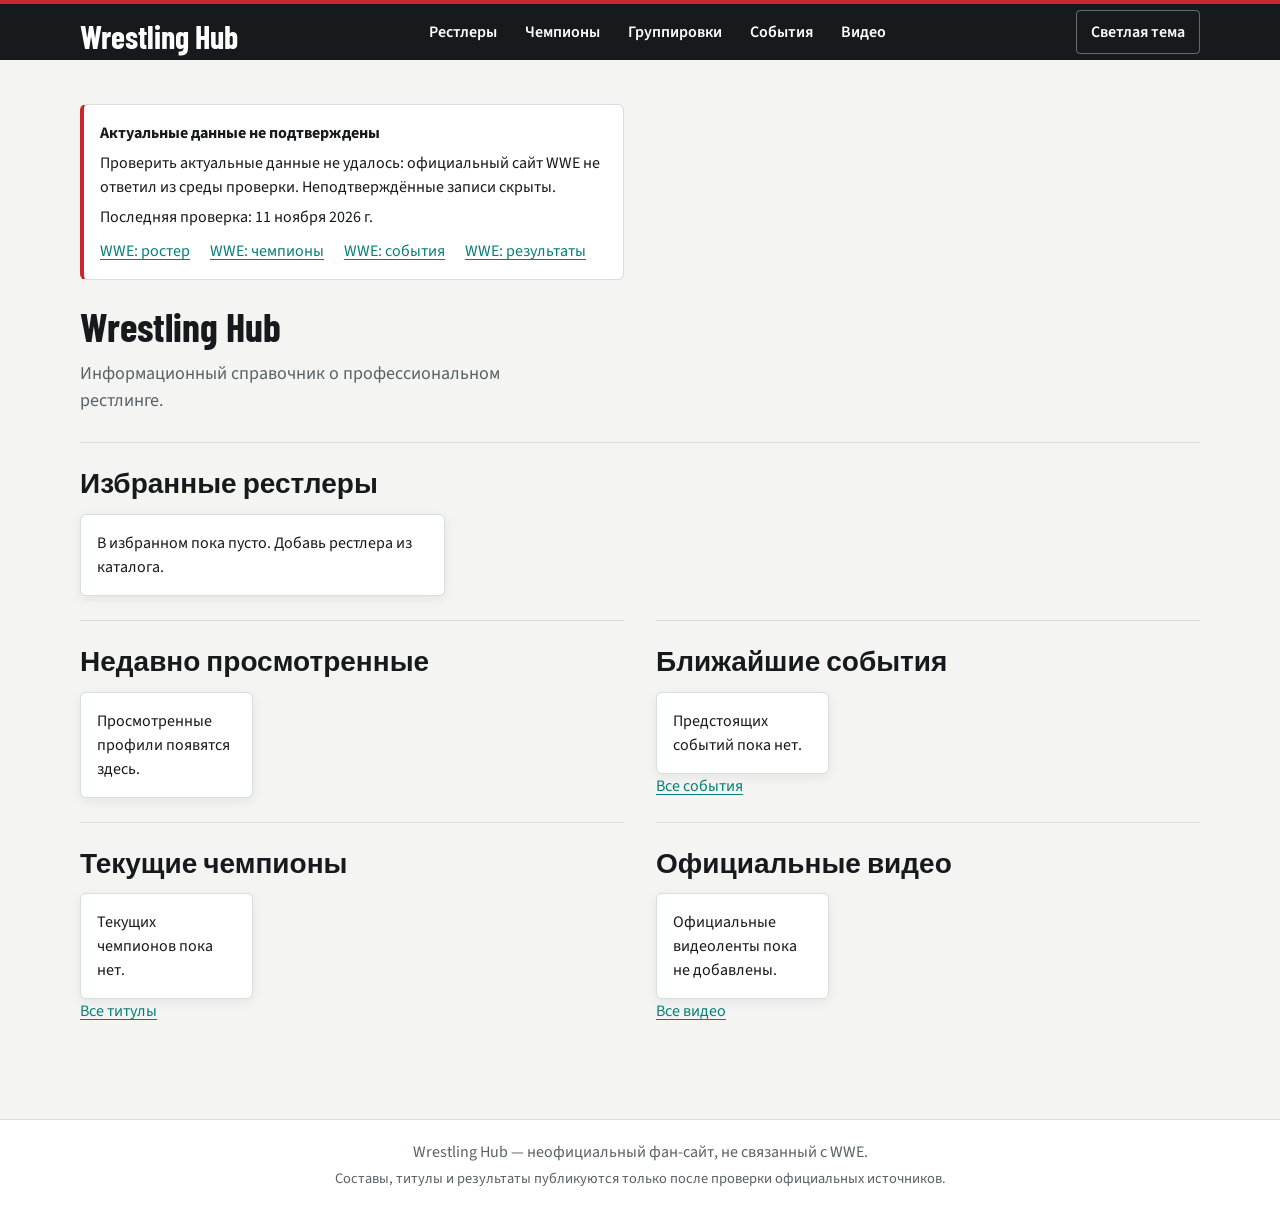
<file: index.html>
<!doctype html>
<html lang="ru">
<head>
  <meta charset="utf-8">
  <meta name="viewport" content="width=device-width, initial-scale=1">
  <meta name="description" content="Справочник по рестлингу: рестлеры, титулы, группировки, события и официальные видео.">
  <link rel="preconnect" href="https://fonts.googleapis.com">
  <link rel="preconnect" href="https://fonts.gstatic.com" crossorigin>
  <link href="https://fonts.googleapis.com/css2?family=Barlow+Condensed:wght@500;600;700&family=Source+Sans+3:wght@400;500;600;700&display=swap" rel="stylesheet">
  <link rel="stylesheet" href="css/style.css">
  <title>Wrestling Hub — справочник о рестлинге</title>
</head>
<body>
  <a class="skip-link" href="#main-content">Перейти к содержимому</a>
  <header class="site-header">
    <a class="site-header__brand" href="index.html">Wrestling Hub</a>
    <nav class="site-nav" aria-label="Основная навигация">
      <ul class="site-nav__list">
        <li><a href="wrestlers.html">Рестлеры</a></li>
        <li><a href="championships.html">Чемпионы</a></li>
        <li><a href="factions.html">Группировки</a></li>
        <li><a href="events.html">События</a></li>
        <li><a href="videos.html">Видео</a></li>
      </ul>
    </nav>
    <button id="theme-toggle" class="theme-toggle" type="button" aria-label="Тема оформления" aria-pressed="false">Светлая тема</button>
  </header>
  <main id="main-content" class="home-page">
    <h1>Wrestling Hub</h1>
    <p>Информационный справочник о профессиональном рестлинге.</p>
    <section class="home-page__section" aria-labelledby="favorites-heading">
      <h2 id="favorites-heading">Избранные рестлеры</h2>
      <ul id="favorite-wrestlers" class="wrestler-list">
        <li>Избранное появится здесь.</li>
      </ul>
    </section>
    <section class="home-page__section" aria-labelledby="recent-wrestlers-heading">
      <h2 id="recent-wrestlers-heading">Недавно просмотренные</h2>
      <ul id="recent-wrestlers" class="wrestler-list">
        <li>Просмотренные профили появятся здесь.</li>
      </ul>
    </section>
    <section class="home-page__section" aria-labelledby="upcoming-events-heading">
      <h2 id="upcoming-events-heading">Ближайшие события</h2>
      <ul id="upcoming-events" class="event-list">
        <li>События появятся здесь.</li>
      </ul>
      <a href="events.html">Все события</a>
    </section>
    <section class="home-page__section" aria-labelledby="current-champions-heading">
      <h2 id="current-champions-heading">Текущие чемпионы</h2>
      <ul id="current-champions" class="championship-list">
        <li>Информация о чемпионах появится здесь.</li>
      </ul>
      <a href="championships.html">Все титулы</a>
    </section>
    <section class="home-page__section" aria-labelledby="recent-videos-heading">
      <h2 id="recent-videos-heading">Официальные видео</h2>
      <ul id="recent-videos" class="video-list">
        <li>Подборка видео появится здесь.</li>
      </ul>
      <a href="videos.html">Все видео</a>
    </section>
  </main>
  <footer class="site-footer">
    <p>Wrestling Hub — неофициальный фан-сайт, не связанный с WWE.</p>
    <p class="site-footer__note">Составы, титулы и результаты публикуются только после проверки официальных источников.</p>
  </footer>
  <script type="module" src="js/main.js"></script>
</body>
</html>
</file>
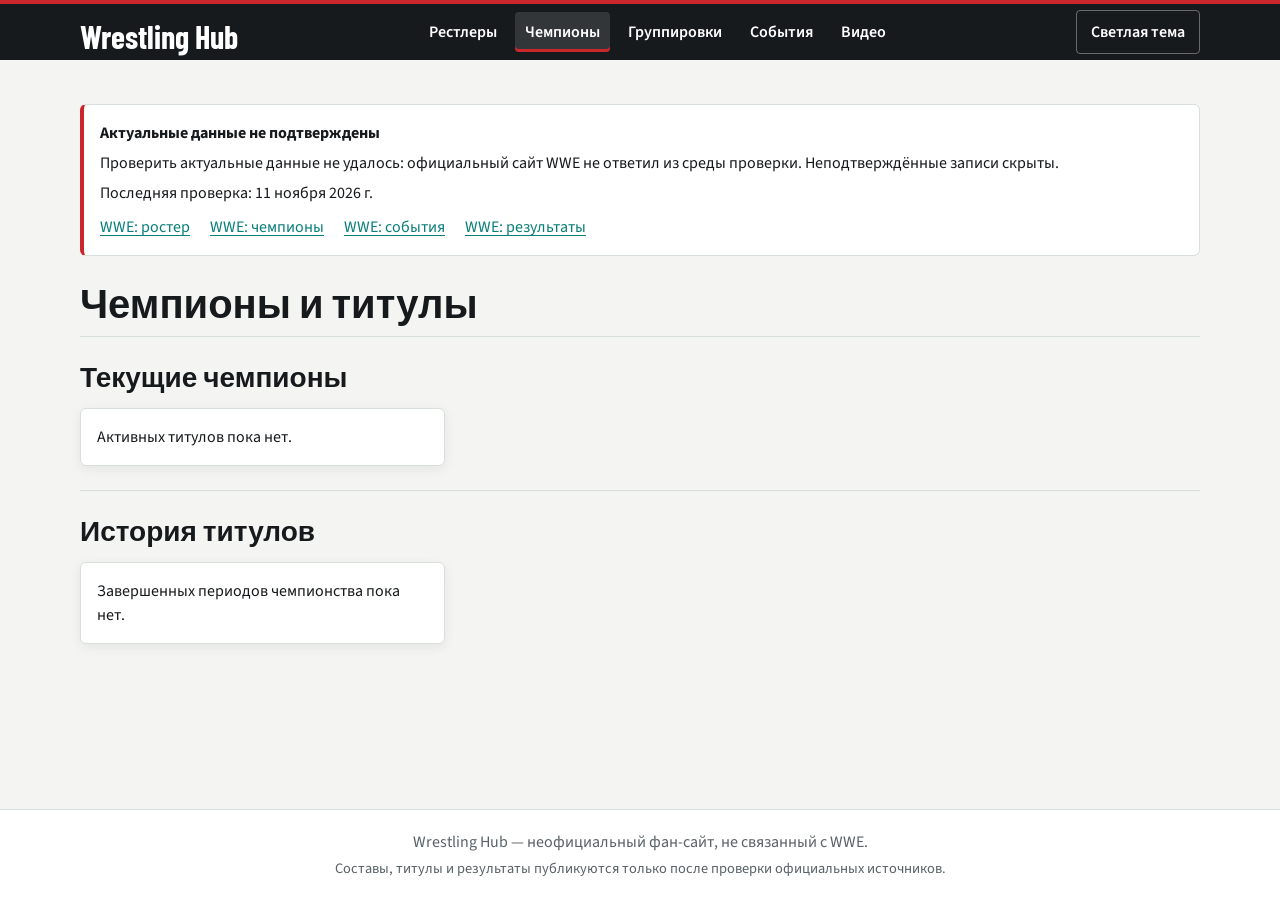
<file: championships.html>
<!doctype html>
<html lang="ru">
<head>
  <meta charset="utf-8">
  <meta name="viewport" content="width=device-width, initial-scale=1">
  <meta name="description" content="Текущие чемпионы и история титульных reigns в разных промоушенах.">
  <link rel="preconnect" href="https://fonts.googleapis.com">
  <link rel="preconnect" href="https://fonts.gstatic.com" crossorigin>
  <link href="https://fonts.googleapis.com/css2?family=Barlow+Condensed:wght@500;600;700&family=Source+Sans+3:wght@400;500;600;700&display=swap" rel="stylesheet">
  <link rel="stylesheet" href="css/style.css">
  <title>Чемпионы и титулы — Wrestling Hub</title>
</head>
<body>
  <a class="skip-link" href="#main-content">Перейти к содержимому</a>
  <header class="site-header">
    <a class="site-header__brand" href="index.html">Wrestling Hub</a>
    <nav class="site-nav" aria-label="Основная навигация">
      <ul class="site-nav__list">
        <li><a href="wrestlers.html">Рестлеры</a></li>
        <li><a href="championships.html" aria-current="page">Чемпионы</a></li>
        <li><a href="factions.html">Группировки</a></li>
        <li><a href="events.html">События</a></li>
        <li><a href="videos.html">Видео</a></li>
      </ul>
    </nav>
    <button id="theme-toggle" class="theme-toggle" type="button" aria-label="Тема оформления" aria-pressed="false">Светлая тема</button>
  </header>
  <main id="main-content" class="championships-page">
    <h1>Чемпионы и титулы</h1>
    <section class="championships-page__section" aria-labelledby="current-titles-heading">
      <h2 id="current-titles-heading">Текущие чемпионы</h2>
      <ul id="current-title-list" class="championship-list">
        <li>Текущие чемпионы появятся здесь.</li>
      </ul>
    </section>
    <section class="championships-page__section" aria-labelledby="title-history-heading">
      <h2 id="title-history-heading">История титулов</h2>
      <ul id="title-history-list" class="championship-list">
        <li>История титулов появится здесь.</li>
      </ul>
    </section>
  </main>
  <footer class="site-footer">
    <p>Wrestling Hub — неофициальный фан-сайт, не связанный с WWE.</p>
    <p class="site-footer__note">Составы, титулы и результаты публикуются только после проверки официальных источников.</p>
  </footer>
  <script type="module" src="js/main.js"></script>
</body>
</html>
</file>
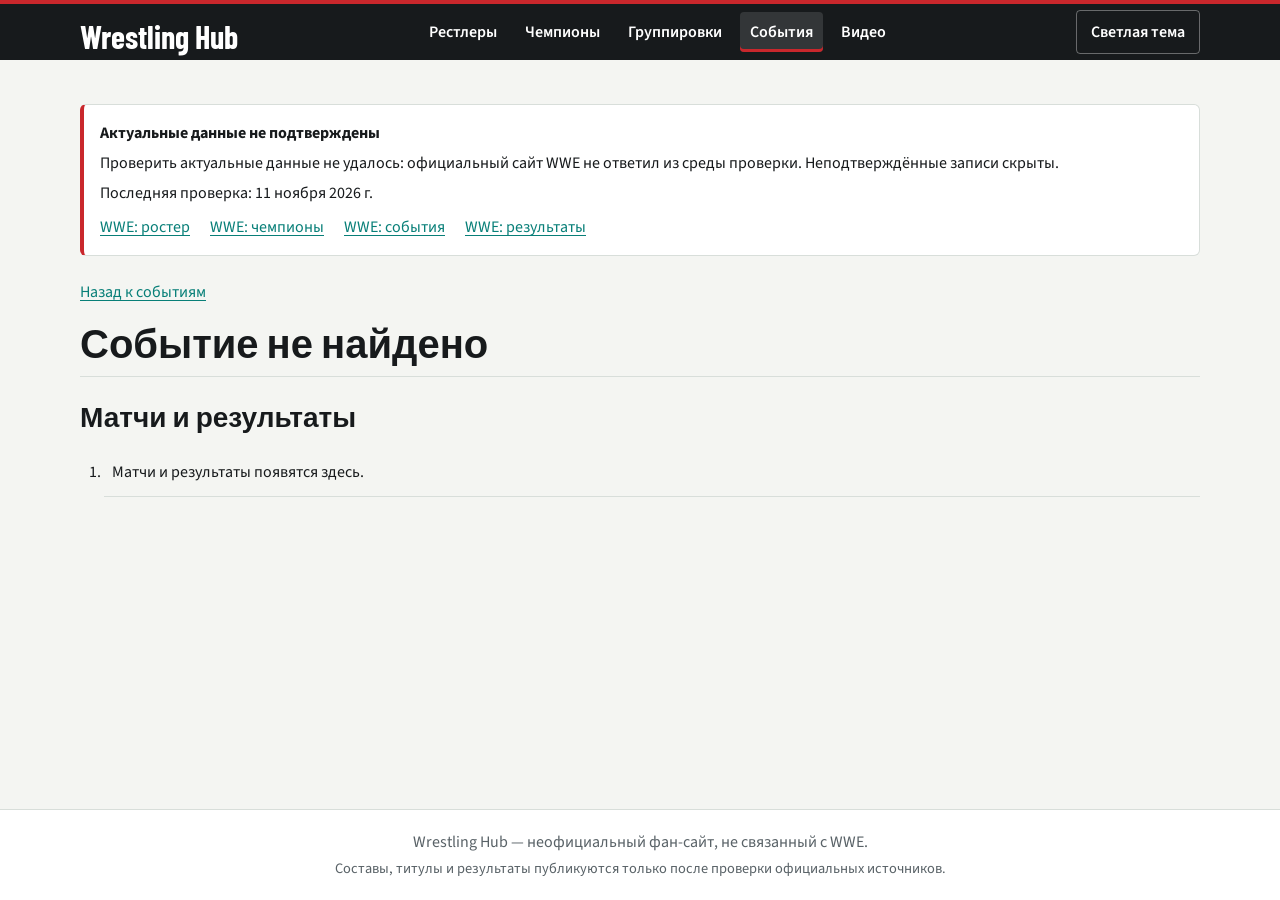
<file: event.html>
<!doctype html>
<html lang="ru">
<head>
  <meta charset="utf-8">
  <meta name="viewport" content="width=device-width, initial-scale=1">
  <meta name="description" content="Информация о событии и результаты матчей.">
  <link rel="preconnect" href="https://fonts.googleapis.com">
  <link rel="preconnect" href="https://fonts.gstatic.com" crossorigin>
  <link href="https://fonts.googleapis.com/css2?family=Barlow+Condensed:wght@500;600;700&family=Source+Sans+3:wght@400;500;600;700&display=swap" rel="stylesheet">
  <link rel="stylesheet" href="css/style.css">
  <title>Событие — Wrestling Hub</title>
</head>
<body>
  <a class="skip-link" href="#main-content">Перейти к содержимому</a>
  <header class="site-header">
    <a class="site-header__brand" href="index.html">Wrestling Hub</a>
    <nav class="site-nav" aria-label="Основная навигация">
      <ul class="site-nav__list">
        <li><a href="wrestlers.html">Рестлеры</a></li>
        <li><a href="championships.html">Чемпионы</a></li>
        <li><a href="factions.html">Группировки</a></li>
        <li><a href="events.html" aria-current="page">События</a></li>
        <li><a href="videos.html">Видео</a></li>
      </ul>
    </nav>
    <button id="theme-toggle" class="theme-toggle" type="button" aria-label="Тема оформления" aria-pressed="false">Светлая тема</button>
  </header>
  <main id="main-content" class="event-page">
    <p><a href="events.html">Назад к событиям</a></p>
    <article id="event-details" aria-live="polite">
      <h1>Событие</h1>
      <p>Информация о событии появится здесь.</p>
    </article>
    <section class="event-page__section" aria-labelledby="matches-heading">
      <h2 id="matches-heading">Матчи и результаты</h2>
      <ol id="event-matches" class="match-list">
        <li>Матчи и результаты появятся здесь.</li>
      </ol>
    </section>
  </main>
  <footer class="site-footer">
    <p>Wrestling Hub — неофициальный фан-сайт, не связанный с WWE.</p>
    <p class="site-footer__note">Составы, титулы и результаты публикуются только после проверки официальных источников.</p>
  </footer>
  <script type="module" src="js/main.js"></script>
</body>
</html>
</file>
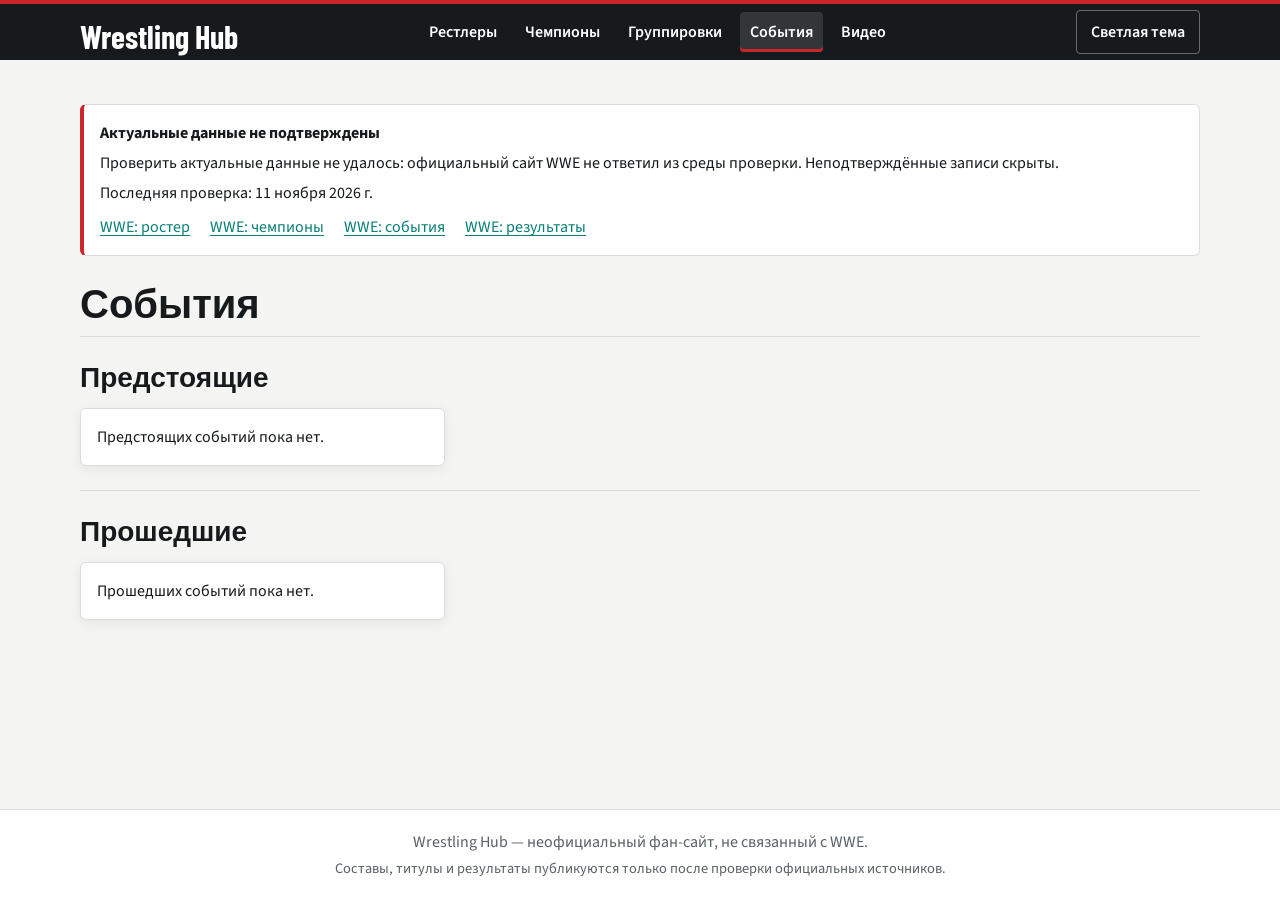
<file: events.html>
<!doctype html>
<html lang="ru">
<head>
  <meta charset="utf-8">
  <meta name="viewport" content="width=device-width, initial-scale=1">
  <meta name="description" content="Расписание предстоящих шоу и результаты прошедших событий.">
  <link rel="preconnect" href="https://fonts.googleapis.com">
  <link rel="preconnect" href="https://fonts.gstatic.com" crossorigin>
  <link href="https://fonts.googleapis.com/css2?family=Barlow+Condensed:wght@500;600;700&family=Source+Sans+3:wght@400;500;600;700&display=swap" rel="stylesheet">
  <link rel="stylesheet" href="css/style.css">
  <title>События — Wrestling Hub</title>
</head>
<body>
  <a class="skip-link" href="#main-content">Перейти к содержимому</a>
  <header class="site-header">
    <a class="site-header__brand" href="index.html">Wrestling Hub</a>
    <nav class="site-nav" aria-label="Основная навигация">
      <ul class="site-nav__list">
        <li><a href="wrestlers.html">Рестлеры</a></li>
        <li><a href="championships.html">Чемпионы</a></li>
        <li><a href="factions.html">Группировки</a></li>
        <li><a href="events.html" aria-current="page">События</a></li>
        <li><a href="videos.html">Видео</a></li>
      </ul>
    </nav>
    <button id="theme-toggle" class="theme-toggle" type="button" aria-label="Тема оформления" aria-pressed="false">Светлая тема</button>
  </header>
  <main id="main-content" class="events-page">
    <h1>События</h1>
    <section class="events-page__section" aria-labelledby="upcoming-heading">
      <h2 id="upcoming-heading">Предстоящие</h2>
      <ul id="upcoming-event-list" class="event-list">
        <li>Предстоящие события появятся здесь.</li>
      </ul>
    </section>
    <section class="events-page__section" aria-labelledby="past-heading">
      <h2 id="past-heading">Прошедшие</h2>
      <ul id="past-event-list" class="event-list">
        <li>Прошедшие события появятся здесь.</li>
      </ul>
    </section>
  </main>
  <footer class="site-footer">
    <p>Wrestling Hub — неофициальный фан-сайт, не связанный с WWE.</p>
    <p class="site-footer__note">Составы, титулы и результаты публикуются только после проверки официальных источников.</p>
  </footer>
  <script type="module" src="js/main.js"></script>
</body>
</html>
</file>
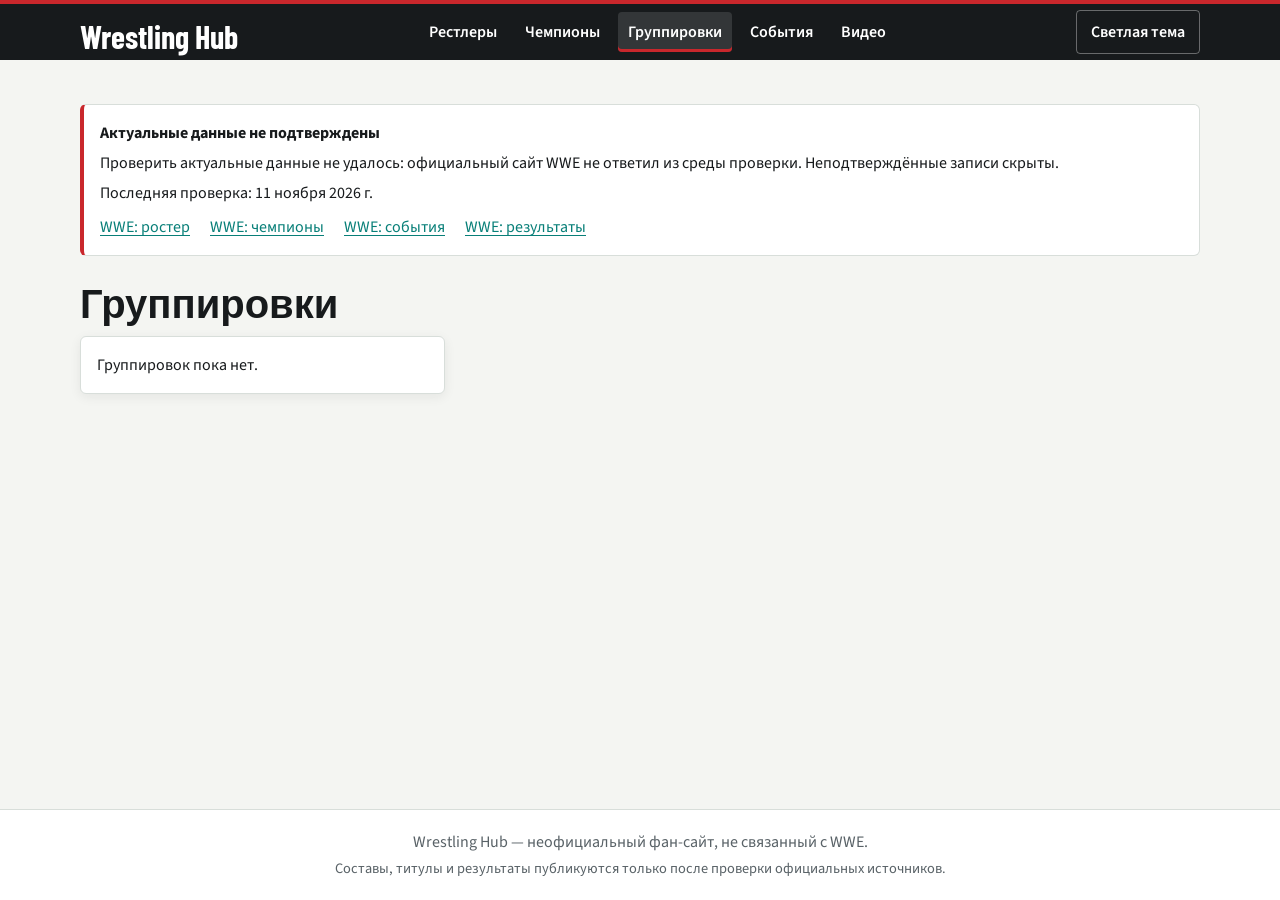
<file: factions.html>
<!doctype html>
<html lang="ru">
<head>
  <meta charset="utf-8">
  <meta name="viewport" content="width=device-width, initial-scale=1">
  <meta name="description" content="Группировки рестлинга и информация об их участниках.">
  <link rel="preconnect" href="https://fonts.googleapis.com">
  <link rel="preconnect" href="https://fonts.gstatic.com" crossorigin>
  <link href="https://fonts.googleapis.com/css2?family=Barlow+Condensed:wght@500;600;700&family=Source+Sans+3:wght@400;500;600;700&display=swap" rel="stylesheet">
  <link rel="stylesheet" href="css/style.css">
  <title>Группировки — Wrestling Hub</title>
</head>
<body>
  <a class="skip-link" href="#main-content">Перейти к содержимому</a>
  <header class="site-header">
    <a class="site-header__brand" href="index.html">Wrestling Hub</a>
    <nav class="site-nav" aria-label="Основная навигация">
      <ul class="site-nav__list">
        <li><a href="wrestlers.html">Рестлеры</a></li>
        <li><a href="championships.html">Чемпионы</a></li>
        <li><a href="factions.html" aria-current="page">Группировки</a></li>
        <li><a href="events.html">События</a></li>
        <li><a href="videos.html">Видео</a></li>
      </ul>
    </nav>
    <button id="theme-toggle" class="theme-toggle" type="button" aria-label="Тема оформления" aria-pressed="false">Светлая тема</button>
  </header>
  <main id="main-content" class="factions-page">
    <h1>Группировки</h1>
    <ul id="faction-list" class="faction-list">
      <li>Список группировок появится здесь.</li>
    </ul>
  </main>
  <footer class="site-footer">
    <p>Wrestling Hub — неофициальный фан-сайт, не связанный с WWE.</p>
    <p class="site-footer__note">Составы, титулы и результаты публикуются только после проверки официальных источников.</p>
  </footer>
  <script type="module" src="js/main.js"></script>
</body>
</html>
</file>
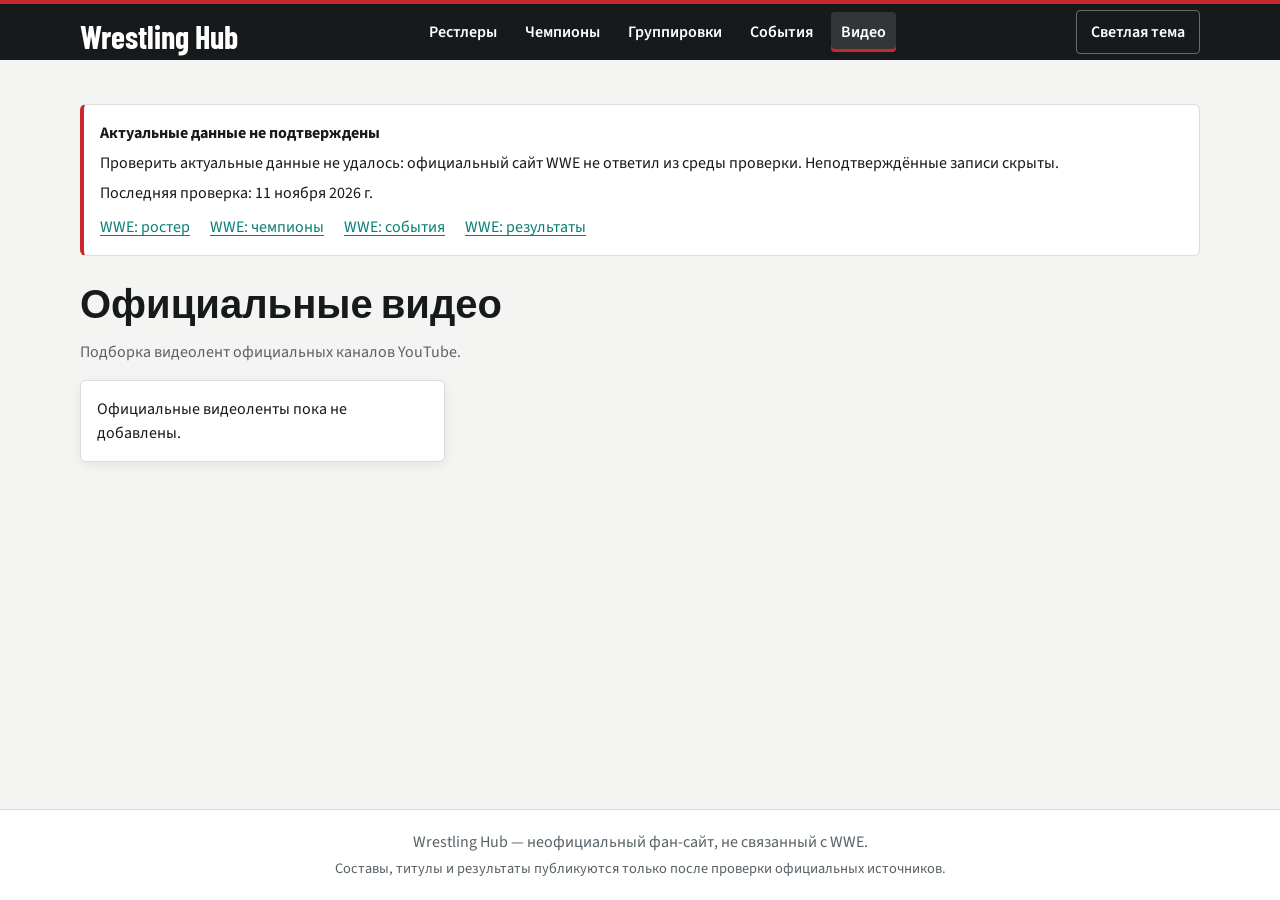
<file: videos.html>
<!doctype html>
<html lang="ru">
<head>
  <meta charset="utf-8">
  <meta name="viewport" content="width=device-width, initial-scale=1">
  <meta name="description" content="Подборка бесплатных официальных видео о рестлинге.">
  <link rel="preconnect" href="https://fonts.googleapis.com">
  <link rel="preconnect" href="https://fonts.gstatic.com" crossorigin>
  <link href="https://fonts.googleapis.com/css2?family=Barlow+Condensed:wght@500;600;700&family=Source+Sans+3:wght@400;500;600;700&display=swap" rel="stylesheet">
  <link rel="stylesheet" href="css/style.css">
  <title>Официальные видео — Wrestling Hub</title>
</head>
<body>
  <a class="skip-link" href="#main-content">Перейти к содержимому</a>
  <header class="site-header">
    <a class="site-header__brand" href="index.html">Wrestling Hub</a>
    <nav class="site-nav" aria-label="Основная навигация">
      <ul class="site-nav__list">
        <li><a href="wrestlers.html">Рестлеры</a></li>
        <li><a href="championships.html">Чемпионы</a></li>
        <li><a href="factions.html">Группировки</a></li>
        <li><a href="events.html">События</a></li>
        <li><a href="videos.html" aria-current="page">Видео</a></li>
      </ul>
    </nav>
    <button id="theme-toggle" class="theme-toggle" type="button" aria-label="Тема оформления" aria-pressed="false">Светлая тема</button>
  </header>
  <main id="main-content" class="videos-page">
    <h1>Официальные видео</h1>
    <p>Подборка видеолент официальных каналов YouTube.</p>
    <ul id="video-list" class="video-list">
      <li>Подборка видео появится здесь.</li>
    </ul>
  </main>
  <footer class="site-footer">
    <p>Wrestling Hub — неофициальный фан-сайт, не связанный с WWE.</p>
    <p class="site-footer__note">Составы, титулы и результаты публикуются только после проверки официальных источников.</p>
  </footer>
  <script type="module" src="js/main.js"></script>
</body>
</html>
</file>
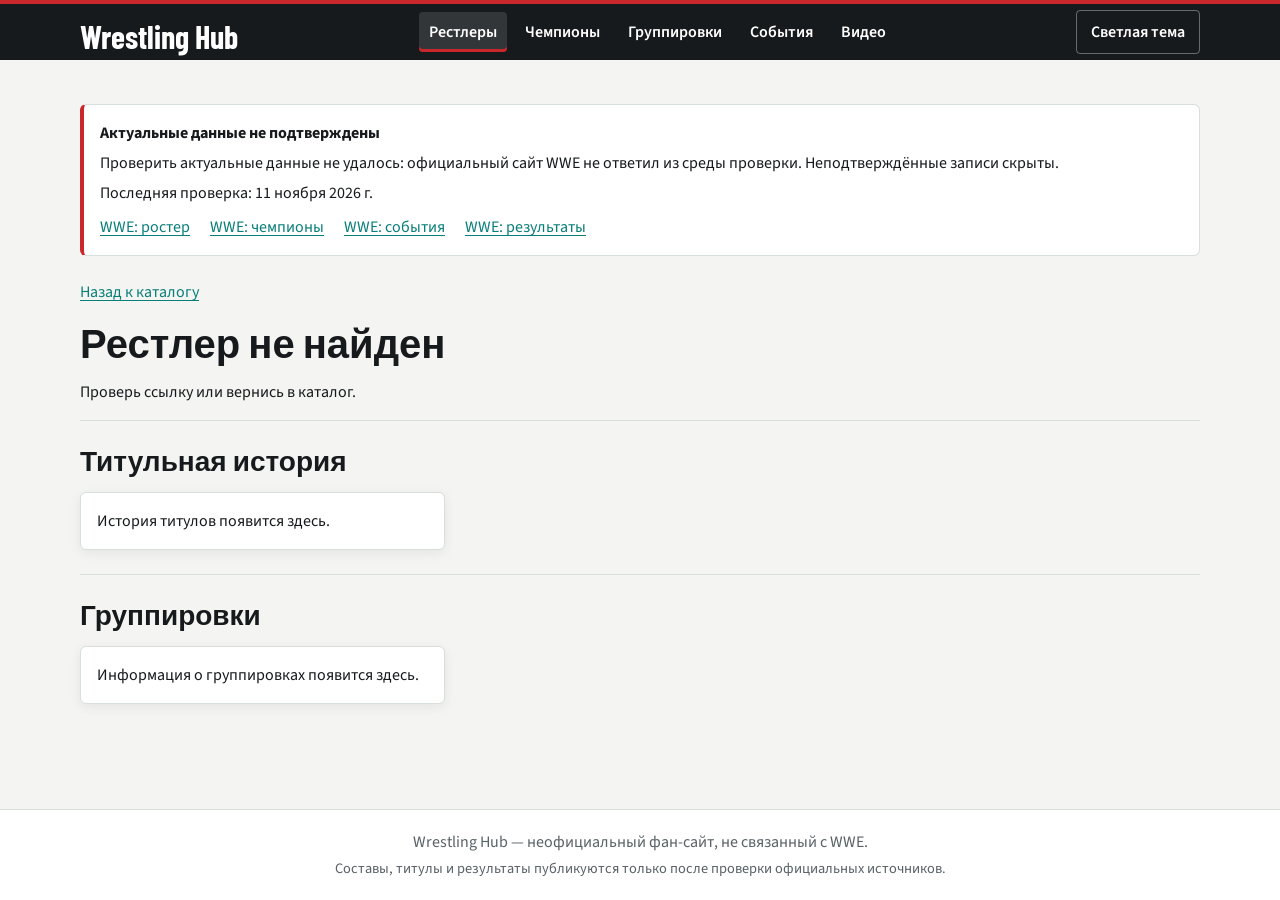
<file: wrestler.html>
<!doctype html>
<html lang="ru">
<head>
  <meta charset="utf-8">
  <meta name="viewport" content="width=device-width, initial-scale=1">
  <meta name="description" content="Профиль рестлера: промоушен, бренд, группировки и титульная история.">
  <link rel="preconnect" href="https://fonts.googleapis.com">
  <link rel="preconnect" href="https://fonts.gstatic.com" crossorigin>
  <link href="https://fonts.googleapis.com/css2?family=Barlow+Condensed:wght@500;600;700&family=Source+Sans+3:wght@400;500;600;700&display=swap" rel="stylesheet">
  <link rel="stylesheet" href="css/style.css">
  <title>Профиль рестлера — Wrestling Hub</title>
</head>
<body>
  <a class="skip-link" href="#main-content">Перейти к содержимому</a>
  <header class="site-header">
    <a class="site-header__brand" href="index.html">Wrestling Hub</a>
    <nav class="site-nav" aria-label="Основная навигация">
      <ul class="site-nav__list">
        <li><a href="wrestlers.html" aria-current="page">Рестлеры</a></li>
        <li><a href="championships.html">Чемпионы</a></li>
        <li><a href="factions.html">Группировки</a></li>
        <li><a href="events.html">События</a></li>
        <li><a href="videos.html">Видео</a></li>
      </ul>
    </nav>
    <button id="theme-toggle" class="theme-toggle" type="button" aria-label="Тема оформления" aria-pressed="false">Светлая тема</button>
  </header>
  <main id="main-content" class="wrestler-page">
    <p><a href="wrestlers.html">Назад к каталогу</a></p>
    <article id="wrestler-profile" aria-live="polite">
      <h1>Профиль рестлера</h1>
      <p>Данные профиля появятся здесь.</p>
    </article>
    <section class="wrestler-page__section" aria-labelledby="wrestler-championships-heading">
      <h2 id="wrestler-championships-heading">Титульная история</h2>
      <ul id="wrestler-championships" class="championship-list">
        <li>История титулов появится здесь.</li>
      </ul>
    </section>
    <section class="wrestler-page__section" aria-labelledby="wrestler-factions-heading">
      <h2 id="wrestler-factions-heading">Группировки</h2>
      <ul id="wrestler-factions" class="faction-list">
        <li>Информация о группировках появится здесь.</li>
      </ul>
    </section>
  </main>
  <footer class="site-footer">
    <p>Wrestling Hub — неофициальный фан-сайт, не связанный с WWE.</p>
    <p class="site-footer__note">Составы, титулы и результаты публикуются только после проверки официальных источников.</p>
  </footer>
  <script type="module" src="js/main.js"></script>
</body>
</html>
</file>
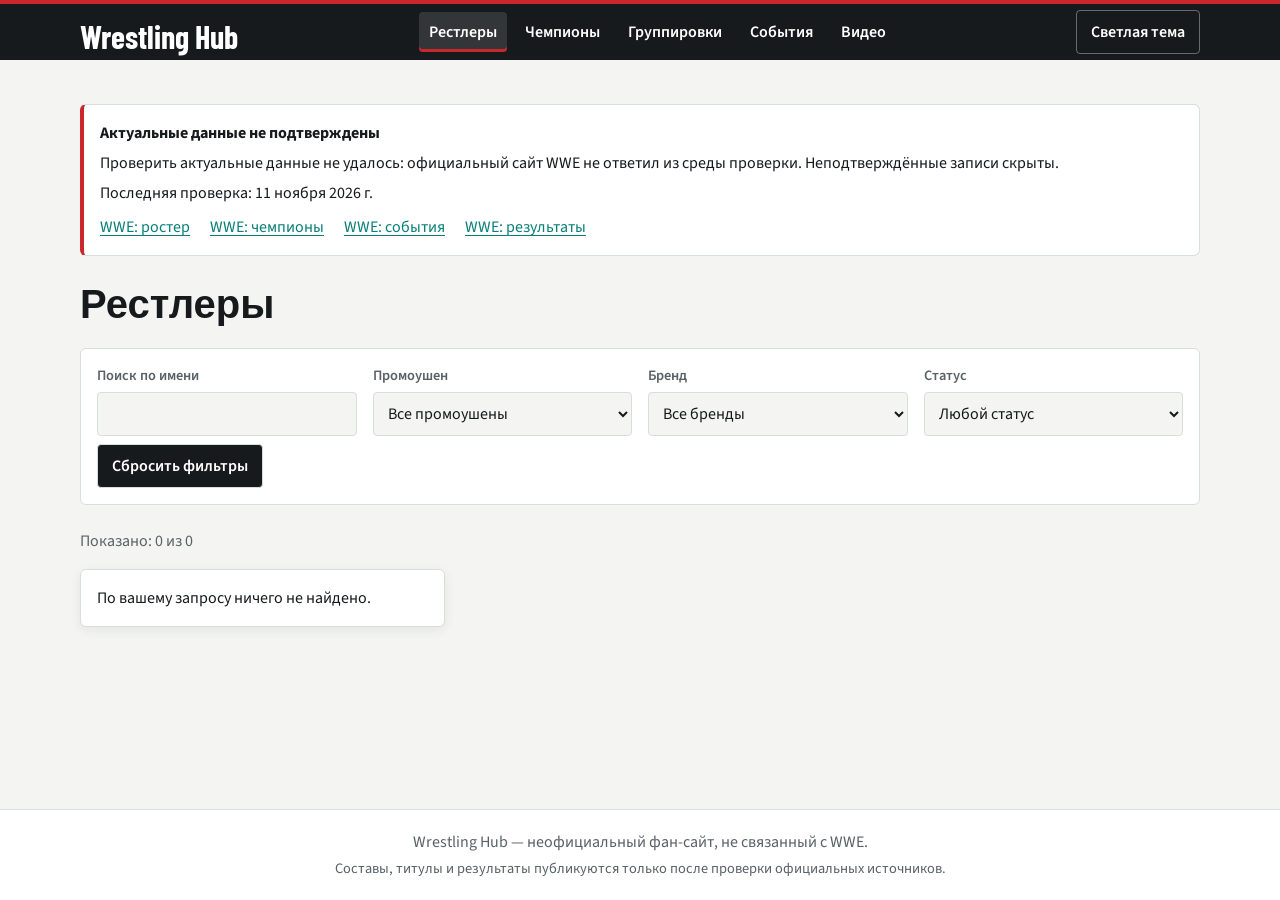
<file: wrestlers.html>
<!doctype html>
<html lang="ru">
<head>
  <meta charset="utf-8">
  <meta name="viewport" content="width=device-width, initial-scale=1">
  <meta name="description" content="Каталог рестлеров разных промоушенов с поиском и фильтрами.">
  <link rel="preconnect" href="https://fonts.googleapis.com">
  <link rel="preconnect" href="https://fonts.gstatic.com" crossorigin>
  <link href="https://fonts.googleapis.com/css2?family=Barlow+Condensed:wght@500;600;700&family=Source+Sans+3:wght@400;500;600;700&display=swap" rel="stylesheet">
  <link rel="stylesheet" href="css/style.css">
  <title>Рестлеры — Wrestling Hub</title>
</head>
<body>
  <a class="skip-link" href="#main-content">Перейти к содержимому</a>
  <header class="site-header">
    <a class="site-header__brand" href="index.html">Wrestling Hub</a>
    <nav class="site-nav" aria-label="Основная навигация">
      <ul class="site-nav__list">
        <li><a href="wrestlers.html" aria-current="page">Рестлеры</a></li>
        <li><a href="championships.html">Чемпионы</a></li>
        <li><a href="factions.html">Группировки</a></li>
        <li><a href="events.html">События</a></li>
        <li><a href="videos.html">Видео</a></li>
      </ul>
    </nav>
    <button id="theme-toggle" class="theme-toggle" type="button" aria-label="Тема оформления" aria-pressed="false">Светлая тема</button>
  </header>
  <main id="main-content" class="wrestlers-page">
    <h1>Рестлеры</h1>
    <form class="wrestlers-page__filters" role="search">
      <div class="form-field">
        <label for="wrestler-search">Поиск по имени</label>
        <input id="wrestler-search" name="q" type="search">
      </div>
      <div class="form-field">
        <label for="promotion-filter">Промоушен</label>
        <select id="promotion-filter" name="promotion">
          <option value="">Все промоушены</option>
          <option value="wwe">WWE</option>
          <option value="aew">AEW</option>
        </select>
      </div>
      <div class="form-field">
        <label for="brand-filter">Бренд</label>
        <select id="brand-filter" name="brand">
          <option value="">Все бренды</option>
        </select>
      </div>
      <div class="form-field">
        <label for="status-filter">Статус</label>
        <select id="status-filter" name="status">
          <option value="">Любой статус</option>
          <option value="active">Активен</option>
          <option value="part-time">Выступает время от времени</option>
          <option value="inactive">Не выступает</option>
          <option value="retired">Завершил карьеру</option>
        </select>
      </div>
      <button type="reset">Сбросить фильтры</button>
    </form>
    <p id="wrestler-results-count" aria-live="polite"></p>
    <ul id="wrestler-list" class="wrestler-list" aria-label="Результаты поиска">
      <li>Каталог рестлеров появится здесь.</li>
    </ul>
  </main>
  <footer class="site-footer">
    <p>Wrestling Hub — неофициальный фан-сайт, не связанный с WWE.</p>
    <p class="site-footer__note">Составы, титулы и результаты публикуются только после проверки официальных источников.</p>
  </footer>
  <script type="module" src="js/main.js"></script>
</body>
</html>
</file>
<file: css/style.css>
:root {
  color-scheme: light;
  --color-page: #f4f5f2;
  --color-surface: #ffffff;
  --color-text: #171a1c;
  --color-muted: #596267;
  --color-border: #d8deda;
  --color-accent: #c9272c;
  --color-accent-hover: #a91c22;
  --color-teal: #087f78;
  --color-header: #171a1c;
  --color-header-text: #ffffff;
  --shadow-card: 0 3px 12px rgb(23 26 28 / 7%);
  --font-heading: "Barlow Condensed", "Arial Narrow", sans-serif;
  --font-body: "Source Sans 3", sans-serif;
  --content-width: 1120px;
  --radius-small: 4px;
  --radius-card: 6px;
}

:root[data-theme="dark"] {
  color-scheme: dark;
  --color-page: #171a1c;
  --color-surface: #222729;
  --color-text: #f1f3f1;
  --color-muted: #bec7c5;
  --color-border: #41494b;
  --color-accent: #ff6868;
  --color-accent-hover: #ff8989;
  --color-teal: #5bd0c2;
  --color-header: #101213;
  --color-header-text: #ffffff;
  --shadow-card: 0 3px 12px rgb(0 0 0 / 20%);
}

@media (prefers-color-scheme: dark) {
  :root:not([data-theme="light"]) {
    color-scheme: dark;
    --color-page: #171a1c;
    --color-surface: #222729;
    --color-text: #f1f3f1;
    --color-muted: #bec7c5;
    --color-border: #41494b;
    --color-accent: #ff6868;
    --color-accent-hover: #ff8989;
    --color-teal: #5bd0c2;
    --color-header: #101213;
    --color-header-text: #ffffff;
    --shadow-card: 0 3px 12px rgb(0 0 0 / 20%);
  }
}

* {
  box-sizing: border-box;
}

html {
  min-width: 320px;
  scroll-behavior: smooth;
}

body {
  display: flex;
  min-height: 100vh;
  flex-direction: column;
  margin: 0;
  background: var(--color-page);
  color: var(--color-text);
  font-family: var(--font-body);
  font-size: 1rem;
  line-height: 1.5;
}

img {
  display: block;
  max-width: 100%;
}

a {
  color: var(--color-teal);
  text-decoration-thickness: 1px;
  text-underline-offset: 0.18em;
}

a:hover {
  color: var(--color-accent-hover);
}

:focus-visible {
  outline: 3px solid var(--color-teal);
  outline-offset: 3px;
}

.skip-link {
  position: absolute;
  z-index: 2;
  top: 8px;
  left: 8px;
  padding: 8px 12px;
  transform: translateY(-160%);
  background: var(--color-surface);
  color: var(--color-text);
}

.skip-link:focus {
  transform: translateY(0);
}

.site-header {
  border-top: 4px solid var(--color-accent);
  background: var(--color-header);
  color: var(--color-header-text);
}

.site-header__brand {
  display: inline-block;
  padding: 12px 0 4px;
  color: var(--color-header-text);
  font-family: var(--font-heading);
  font-size: 2rem;
  font-weight: 700;
  line-height: 1;
  text-decoration: none;
}

.site-header__brand:hover {
  color: #ffb5b5;
}

.site-header > .site-header__brand,
.site-header > .site-nav {
  width: calc(100% - 32px);
  max-width: var(--content-width);
  margin-inline: auto;
}

.site-nav {
  overflow: visible;
}

.site-nav__list {
  display: grid;
  grid-template-columns: repeat(2, minmax(0, 1fr));
  gap: 4px;
  margin: 0;
  padding: 8px 0 12px;
  list-style: none;
}

.site-nav a {
  display: block;
  padding: 8px 10px;
  border-radius: var(--radius-small);
  color: var(--color-header-text);
  font-weight: 600;
  text-decoration: none;
  white-space: nowrap;
}

.site-nav a:hover,
.site-nav a[aria-current="page"] {
  background: rgb(255 255 255 / 12%);
}

.site-nav a[aria-current="page"] {
  box-shadow: inset 0 -3px var(--color-accent);
}

main {
  width: calc(100% - 32px);
  max-width: var(--content-width);
  flex: 1;
  margin-inline: auto;
  padding-block: 32px 56px;
}

h1,
h2,
h3 {
  margin-top: 0;
  font-family: var(--font-heading);
  font-weight: 700;
  line-height: 1.1;
}

h1 {
  margin-bottom: 12px;
  font-size: 2.5rem;
}

h2 {
  margin-bottom: 16px;
  font-size: 1.75rem;
}

h3 {
  font-size: 1.35rem;
}

main > p {
  color: var(--color-muted);
}

.source-status {
  margin-bottom: 24px;
  padding: 16px;
  border: 1px solid var(--color-border);
  border-inline-start: 4px solid var(--color-accent);
  border-radius: var(--radius-card);
  background: var(--color-surface);
}

.source-status p {
  margin: 6px 0;
}

.source-status ul {
  display: flex;
  flex-wrap: wrap;
  gap: 8px 20px;
  margin: 10px 0 0;
  padding: 0;
  list-style: none;
}

.source-link {
  display: inline-block;
  margin-top: 8px;
  font-size: 0.9rem;
  font-weight: 600;
}

.match-card__status {
  font-weight: 700;
}

.match-card__status--confirmed {
  color: var(--color-teal);
}

.match-card__status--rumor {
  color: var(--color-muted);
}

.home-page > p {
  max-width: 52ch;
  margin: 0 0 28px;
  font-size: 1.125rem;
}

.home-page__section,
.wrestler-page__section,
.championships-page__section,
.events-page__section,
.event-page__section {
  padding-block: 24px;
  border-top: 1px solid var(--color-border);
}

.wrestlers-page__filters {
  display: grid;
  grid-template-columns: minmax(0, 1fr);
  gap: 8px 16px;
  margin-block: 24px;
  padding: 16px;
  border: 1px solid var(--color-border);
  border-radius: var(--radius-card);
  background: var(--color-surface);
}

.form-field {
  display: grid;
  gap: 5px;
  align-content: start;
}

.form-field label {
  color: var(--color-muted);
  font-size: 0.9rem;
  font-weight: 600;
}

input,
select,
button {
  min-height: 44px;
  border: 1px solid var(--color-border);
  border-radius: var(--radius-small);
  font: inherit;
}

input,
select {
  width: 100%;
  padding: 8px 10px;
  background: var(--color-page);
  color: var(--color-text);
}

button {
  padding: 8px 14px;
  background: var(--color-header);
  color: var(--color-header-text);
  cursor: pointer;
  font-weight: 600;
}

button:hover {
  background: var(--color-accent-hover);
}

.theme-toggle {
  display: block;
  width: max-content;
  margin: 4px 16px 12px auto;
  border-color: rgb(255 255 255 / 35%);
  background: transparent;
  color: var(--color-header-text);
}

.theme-toggle:hover {
  background: rgb(255 255 255 / 12%);
}

.favorite-toggle {
  margin-top: 8px;
  background: transparent;
  color: var(--color-text);
}

.favorite-toggle:hover {
  background: var(--color-accent-hover);
  color: #ffffff;
}

#wrestler-results-count {
  min-height: 1.5em;
  color: var(--color-muted);
}

.wrestler-list,
.championship-list,
.faction-list,
.event-list,
.video-list {
  display: grid;
  grid-template-columns: minmax(0, 1fr);
  gap: 12px;
  margin: 0;
  padding: 0;
  list-style: none;
}

.wrestler-list > li,
.championship-list > li,
.faction-list > li,
.event-list > li,
.video-list > li {
  min-width: 0;
  padding: 16px;
  border: 1px solid var(--color-border);
  border-radius: var(--radius-card);
  background: var(--color-surface);
  box-shadow: var(--shadow-card);
}

.match-list {
  padding-left: 1.5rem;
}

.match-list li {
  padding: 12px 8px;
  border-bottom: 1px solid var(--color-border);
}

.site-footer {
  padding: 20px 16px;
  border-top: 1px solid var(--color-border);
  background: var(--color-surface);
  color: var(--color-muted);
  text-align: center;
}

.site-footer p {
  margin: 0;
}

.site-footer__note {
  margin-top: 4px !important;
  font-size: 0.9rem;
}

@media (min-width: 600px) {
  main {
    padding-block: 44px 72px;
  }

  .wrestlers-page__filters {
    grid-template-columns: repeat(2, minmax(0, 1fr));
    align-items: end;
  }

  .wrestlers-page__filters button {
    grid-column: 1 / -1;
    justify-self: start;
  }

  .wrestler-list,
  .championship-list,
  .faction-list,
  .event-list,
  .video-list {
    grid-template-columns: repeat(2, minmax(0, 1fr));
  }
}

@media (min-width: 900px) {
  .site-header {
    display: flex;
    align-items: center;
    justify-content: space-between;
    gap: 24px;
    padding-inline: max(16px, calc((100% - var(--content-width)) / 2));
  }

  .site-header > .site-header__brand,
  .site-header > .site-nav {
    width: auto;
    margin-inline: 0;
  }

  .theme-toggle {
    flex-shrink: 0;
    margin: 0;
  }

  .site-nav__list {
    display: flex;
    width: auto;
    min-width: 100%;
    gap: 8px;
    padding-block: 8px;
  }

  .home-page {
    display: grid;
    grid-template-columns: repeat(2, minmax(0, 1fr));
    column-gap: 32px;
  }

  .home-page > h1,
  .home-page > p,
  .home-page__section:first-of-type {
    grid-column: 1 / -1;
  }

  .home-page__section {
    align-self: start;
  }

  .wrestlers-page__filters {
    grid-template-columns: repeat(4, minmax(0, 1fr));
  }

  .wrestlers-page__filters button {
    grid-column: auto;
  }

  .wrestler-list,
  .championship-list,
  .faction-list,
  .event-list,
  .video-list {
    grid-template-columns: repeat(3, minmax(0, 1fr));
  }
}

@media (prefers-reduced-motion: reduce) {
  *,
  *::before,
  *::after {
    scroll-behavior: auto !important;
    animation-duration: 0.01ms !important;
    animation-iteration-count: 1 !important;
    transition-duration: 0.01ms !important;
  }
}
</file>
